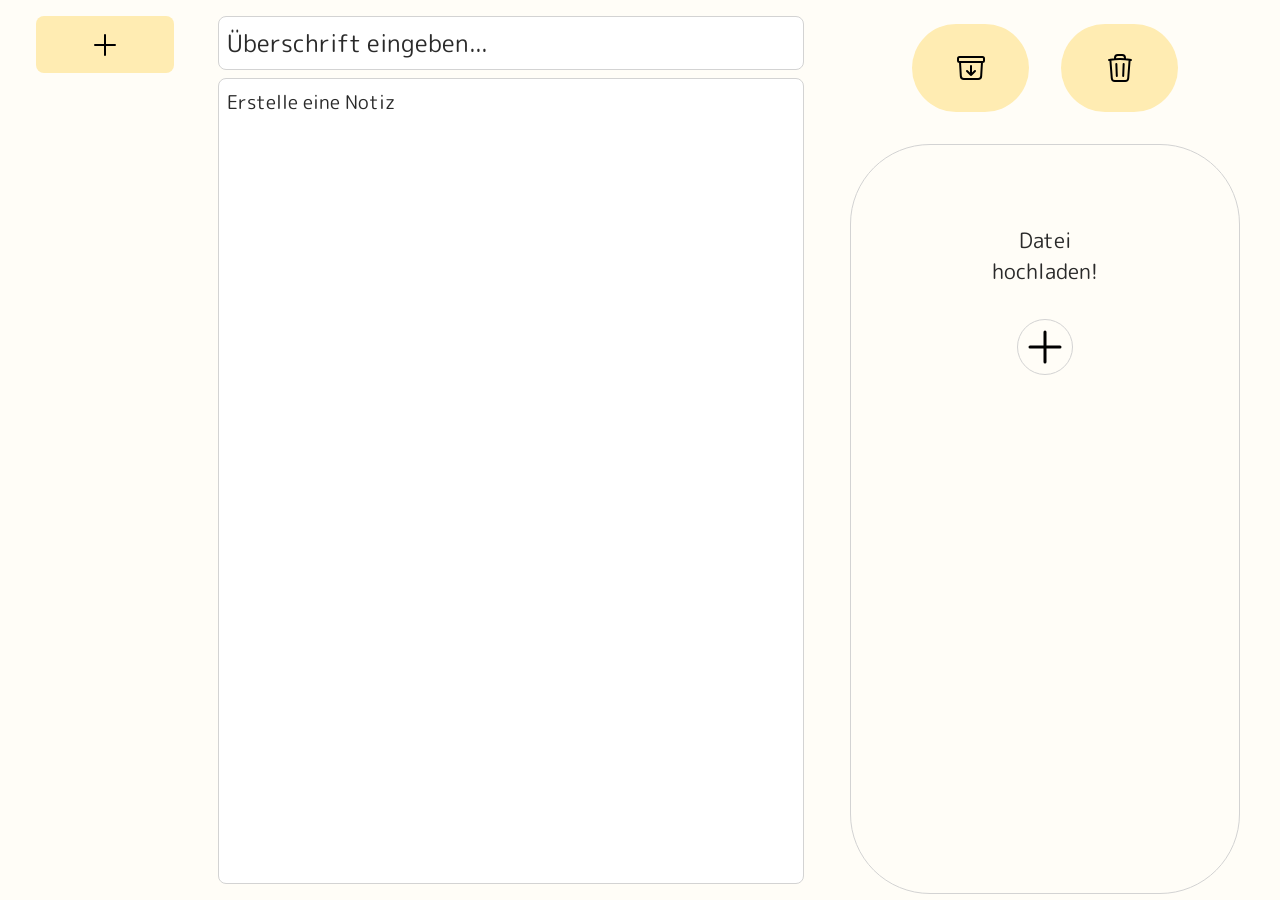
<file: index.html>
<!doctype html>
<html lang="de">
  <head>
    <meta charset="UTF-8" />
    <meta name="viewport" content="width=device-width, initial-scale=1.0" />
    <title>Notiz App</title>
    <link rel="stylesheet" href="styles.css" />
  </head>
  <body>
    <div class="notes-app-container">
      <div class="notes-app-content">
        <div class="nav-mobile-tablet">
          <button class="new-note">
            <img
              src="img/newNote.svg"
              alt="Neue Notiz erstellen"
              class="btn-icon"
            /></button
          ><button id="save-note-mobile" class="save-note">
            <img
              src="img/archive.svg"
              alt="Notiz zum Archiv hinzufügen"
              class="btn-icon"
            /></button
          ><button id="delete-note-mobile" class="delete-note">
            <img src="img/trash.svg" alt="Notiz löschen" class="btn-icon" />
          </button>
        </div>
        <div class="nav-left-sidebar">
          <div class="create-note">
            <button class="new-note">
              <img
                src="img/newNote.svg"
                alt="Neue Notiz erstellen"
                class="btn-icon"
              />
            </button>
          </div>
          <div class="storage-desktop"></div>
        </div>
        <div class="main-title-and-content">
          <input
            type="text"
            id="note-title-input"
            placeholder="Überschrift eingeben..."
          />
          <textarea
            id="note-content-input"
            placeholder="Erstelle eine Notiz"
          ></textarea>
        </div>

        <div class="save-delete-and-upload">
          <div class="save-and-delete">
            <button id="save-note-desktop" class="save-note">
              <img
                src="img/archive.svg"
                alt="Notiz zum Archiv hinzufügen"
                class="btn-icon"
              />
            </button>
            <button id="delete-note-desktop" class="delete-note">
              <img src="img/trash.svg" alt="Notiz löschen" class="btn-icon" />
            </button>
          </div>
          <div id="drag-and-drop" class="file-upload">
            <p class="file-upload-title">
              Datei<br />
              hochladen!
            </p>
            <div id="drop-zone">
              <label for="file-upload" class="file-upload-icon-box">
                <input type="file" multiple id="file-upload" />
                <img
                  class="file-upload-icon"
                  src="img/newNote.svg"
                  alt="Upload file"
                />
              </label>
            </div>
            <div class="file-storage"></div>
            <!-- <div class="file-storage">
              <div class="file-item-box">
                <img class="file-item" src="img/about-1.jpg" alt="" />
                <p class="file-name">about-1.jpeg</p>
              </div>
            </div> -->
          </div>
        </div>
        <div class="storage-mobile"></div>
      </div>
    </div>

    <script src="notesAPI.js"></script>
    <script src="main.js"></script>
  </body>
</html>
</file>
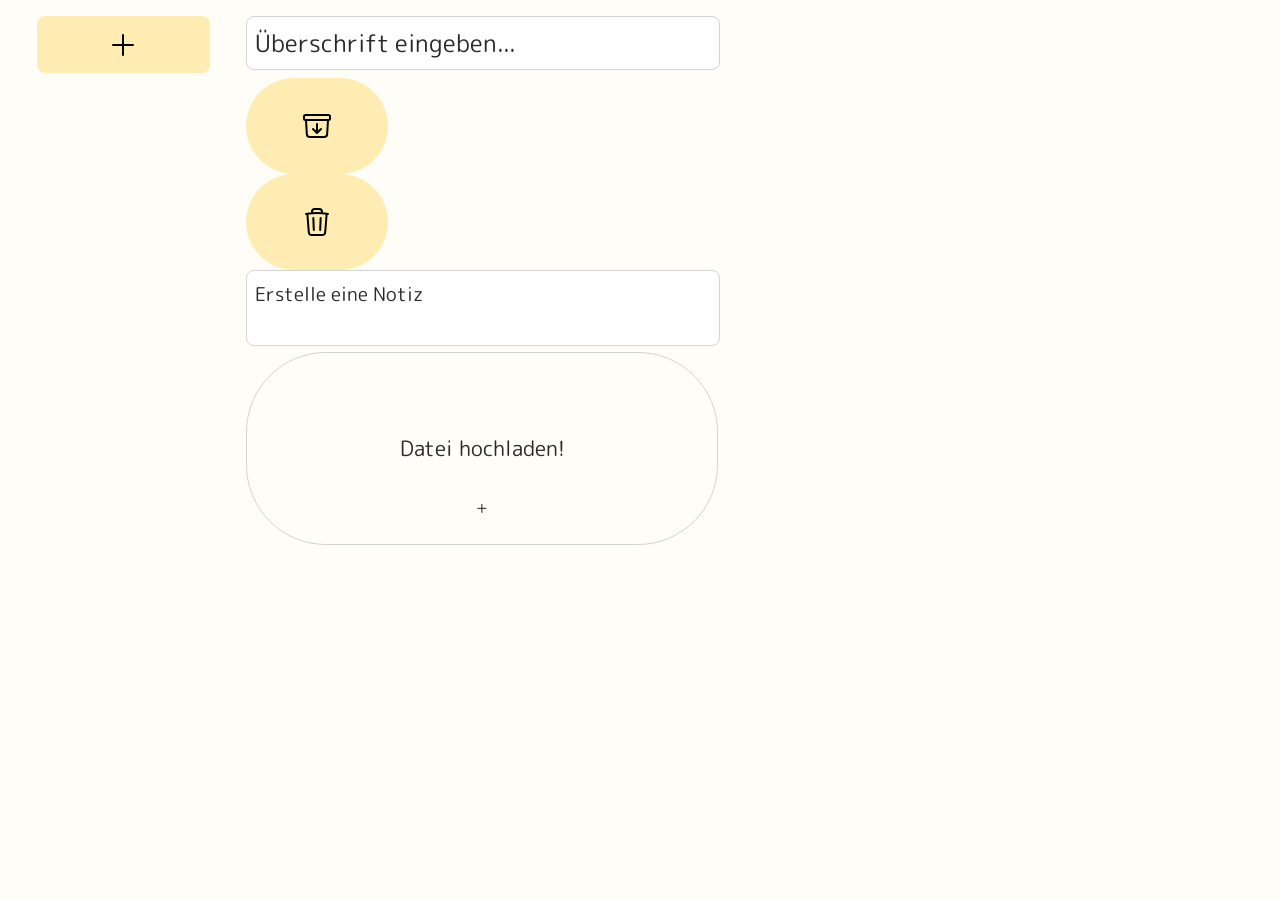
<file: index copy.html>
<!doctype html>
<html lang="de">
  <head>
    <meta charset="UTF-8" />
    <meta name="viewport" content="width=device-width, initial-scale=1.0" />
    <title>Notiz App</title>
    <link rel="stylesheet" href="styles.css" />
  </head>
  <body>
    <div class="notes-app-container">
      <div class="notes-app-content">
        <div class="nav-mobile-tablet">
          <button class="new-note">
            <img
              src="img/newNote.svg"
              alt="Neue Notiz erstellen"
              class="btn-icon"
            /></button
          ><button id="save-note-mobile" class="save-note">
            <img
              src="img/archive.svg"
              alt="Notiz zum Archiv hinzufügen"
              class="btn-icon"
            /></button
          ><button id="delete-note-mobile" class="delete-note">
            <img src="img/trash.svg" alt="Notiz löschen" class="btn-icon" />
          </button>
        </div>
        <div class="nav-left-sidebar">
          <div class="create-note">
            <button class="new-note">
              <img
                src="img/newNote.svg"
                alt="Neue Notiz erstellen"
                class="btn-icon"
              />
            </button>
          </div>
          <div class="storage-desktop"></div>
        </div>
        <div class="main-content">
          <div class="main-title-and-save">
            <input
              type="text"
              id="note-title-input"
              placeholder="Überschrift eingeben..."
            />
            <button id="save-note-desktop" class="save-note">
              <img
                src="img/archive.svg"
                alt="Notiz zum Archiv hinzufügen"
                class="btn-icon"
              />
            </button>
            <button id="delete-note-desktop" class="delete-note">
              <img src="img/trash.svg" alt="Notiz löschen" class="btn-icon" />
            </button>
          </div>
          <div class="main-content-and-file-upload">
            <textarea
              id="note-content-input"
              placeholder="Erstelle eine Notiz"
            ></textarea>
            <div class="file-upload">
              <p class="file-upload-title">Datei hochladen!</p>
              <div class="file-upload-icon">+</div>
            </div>
          </div>
        </div>
        <div class="storage-mobile"></div>
      </div>
    </div>
    <script src="notesAPI.js"></script>
    <script src="main.js"></script>
  </body>
</html>
</file>
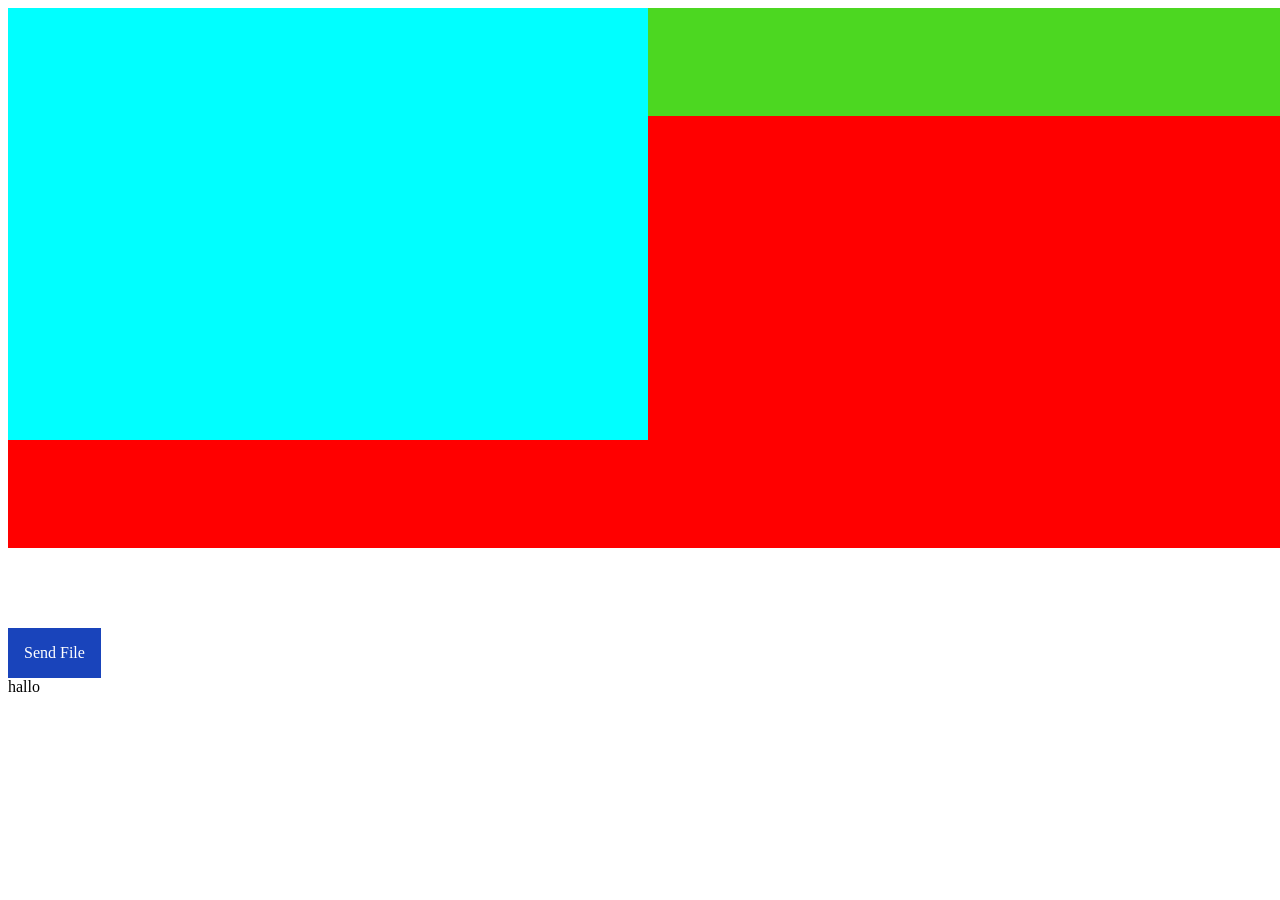
<file: try.html>
<!doctype html>
<html lang="en">
  <head>
    <meta charset="UTF-8" />
    <meta name="viewport" content="width=device-width, initial-scale=1.0" />
    <title>Document</title>
    <style>
      .box-parent {
        width: 100vw;
        background-color: red;
        height: 60vh;
        display: flex;
        flex-direction: row-reverse;
      }

      .box-item:nth-child(1) {
        background-color: rgb(76, 215, 33);
        height: 20%;
      }

      .box-item {
        background-color: aqua;
        height: 80%;
        width: 50%;
      }

      .file-upload {
        background-color: rgb(25, 68, 187);
        height: 5rem;
        display: block;
        margin-top: 5rem;
        width: fit-content;
        height: fit-content;
        color: white;
        padding: 1rem;
      }

      #myFile {
        display: none;
      }
    </style>
    <script>
      const array = [1, 2, 3];
      console.log(array);

      function test() {
        array.forEach((item) => console.log(item));
      }

      test();
    </script>
  </head>
  <body>
    <div class="box-parent">
      <div class="box-item"></div>
      <div class="box-item"></div>
    </div>
    <label for="myFile" class="file-upload">Send File</label>
    <input type="file" id="myFile" />
    <div id="test">hallo</div>
  </body>
</html>
</file>
<file: styles.css>
@import url("https://fonts.googleapis.com/css2?family=M+PLUS+Rounded+1c&display=swap");

* {
  margin: 0;
  padding: 0;
}

:root {
  --font-family: "M PLUS Rounded 1c", sans-serif;
  --primary-color: 255, 236, 178;
  --primary-color-rgb: rgb(var(--primary-color));
  --primary-color--hover: rgb(254, 239, 188);
  --font-color: rgb(42, 42, 42);
  --border-radius: 0.5rem;
  scroll-behavior: smooth;
}

body {
  overflow: hidden;
  background-color: rgba(var(--primary-color), 0.1);
  color: var(--font-color);
}

.notes-app-container {
  font-family: var(--font-family);
  width: 95%;
  margin: 0 auto;
}

.notes-app-content {
  height: calc(100vh - 2rem);
  margin: 1rem 0;
  display: flex;
  flex-direction: column;
}

.nav-mobile-tablet {
  height: 10%;
  display: flex;
  justify-content: space-evenly;
  gap: 1rem;
  padding: 0.5rem;
  margin-bottom: 1rem;
  border-radius: var(--border-radius);
}

.new-note,
.save-note,
.delete-note {
  border: none;
  background-color: var(--primary-color-rgb);
  width: 50%;
  font-size: 2rem;
  border-radius: var(--border-radius);
  display: flex;
  justify-content: center;
  align-items: center;
  transition: all 0.2s ease-in-out;
}

.new-note:hover,
.save-note:hover,
.delete-note:hover {
  cursor: pointer;
  background-color: var(--primary-color--hover);
}

.btn-icon {
  height: 2rem;
}

.nav-left-sidebar {
  display: none;
}

.main-title-and-content {
  height: 40%;
  padding: 0 0.5rem;
  margin-bottom: 1rem;
  display: flex;
  flex-direction: column;
}

.main-title-and-content,
.save-delete-and-upload {
  margin-bottom: 2rem;
}

#note-title-input {
  padding: 0.5rem;
  font-size: 1.5rem;
  margin-bottom: 0.5rem;
}

#note-content-input {
  height: 100%;
  font-size: 1.2rem;
}

#note-title-input,
#note-content-input {
  font-family: var(--font-family);
  color: var(--font-color);
  width: calc(100% - 1rem);
  padding: 0.5rem;
  border: 0.5px solid rgb(211, 211, 211);
  border-radius: var(--border-radius);
  outline: none;
  resize: none;
}

#note-title-input::placeholder,
#note-content-input::placeholder {
  color: var(--font-color);
}

.save-delete-and-upload {
  padding: 0.5rem;
}

.save-and-delete {
  display: none;
}

.file-upload {
  display: flex;
  align-items: center;
  justify-content: center;
  gap: 2rem;
}

.file-upload-title {
  font-size: 1.3rem;
  text-align: center;
}

.file-upload-icon-box {
  display: flex;
  justify-content: center;
  align-items: center;
  padding: 0.2rem;
  border: 0.5px solid rgb(211, 211, 211);
  /* background: radial-gradient(
    rgb(230, 230, 230),
    rgb(243, 243, 243),
    rgb(255, 255, 255)
  ); */
  border-radius: 50%;
}

.file-upload-icon-box:hover {
  cursor: pointer;
  background-color: rgba(211, 211, 211, 0.2);
}

#file-upload {
  display: none;
}

.file-upload-icon {
  height: 3rem;
}

.file-item {
  height: 10rem;
  border-radius: 2rem;
}

.file-name {
  font-size: 0.8rem;
  text-align: center;
}

.storage-mobile {
  display: flex;
  gap: 1rem;
  overflow-y: hidden;
  overflow-x: auto;
  padding: 1rem 0.5rem;
}

.note-card {
  min-width: 50%;
  border: 0.5px solid rgb(211, 211, 211);
  border-radius: var(--border-radius);
  transition: 0.2s all ease-in-out;
  padding: 2rem;
}

.note-card:not(.selected-note) {
  cursor: pointer;
}

.note-card:hover,
.selected-note {
  background-color: rgba(var(--primary-color), 0.5);
}

.note-title {
  font-size: 1.2rem;
}

.note-content {
  font-size: 0.8rem;
}

.note-date {
  font-size: 0.6rem;
  text-align: right;
  font-style: italic;
}

.note-title,
.note-content,
.note-date {
  white-space: nowrap;
  overflow: hidden;
  text-overflow: ellipsis;
}

@media only screen and (min-width: 600px) {
  .notes-app-container {
    width: 85%;
  }

  .nav-mobile-tablet {
    justify-content: space-between;
  }

  .new-note,
  .save-note,
  .delete-note {
    width: 15rem;
  }

  .storage-mobile {
    justify-content: space-between;
  }

  .note-card {
    width: 25rem;
  }
}

@media only screen and (min-width: 1000px) {
  .notes-app-container {
    width: 95%;
  }

  .notes-app-content {
    flex-direction: row;
    gap: 2rem;
  }

  .nav-mobile-tablet {
    display: none;
  }

  .nav-left-sidebar {
    display: flex;
    flex-direction: column;
    gap: 1rem;
    width: 15%;
    height: 100%;
  }

  .create-note {
    height: 4rem;
    display: flex;
    justify-content: center;
    align-items: center;
  }

  .new-note {
    width: 95%;
    height: 100%;
  }

  .storage-desktop {
    height: 100%;
    display: flex;
    flex-direction: column;
    align-items: center;
    gap: 1rem;
    padding-bottom: 1rem;
    overflow-y: auto;
  }

  .note-card {
    width: 95%;
    padding: 0;
  }

  .note-title,
  .note-content,
  .note-date {
    margin: 0.5rem;
  }

  .main-title-and-content {
    width: 60%;
    height: 100%;
  }

  #note-content-input {
    height: 100%;
  }

  .save-delete-and-upload {
    width: 40%;
    height: 100%;
    margin-bottom: 0;
  }

  .save-and-delete {
    display: flex;
    justify-content: center;
    gap: 2rem;
    height: 5.5rem;
    margin-bottom: 2rem;
  }

  .save-note,
  .delete-note {
    width: 30%;
    padding: 2rem;
    border-radius: 5rem;
  }

  .file-upload {
    height: calc(100% - 7.5rem);
    flex-direction: column;
    justify-content: flex-start;
    gap: 2rem;
    border: 0.5px solid rgb(211, 211, 211);
    border-radius: 5rem;
  }

  .file-upload-title {
    margin-top: 5rem;
  }

  .storage-mobile {
    display: none;
  }
}

@media only screen and (min-width: 1200px) {
  .notes-app-container {
    max-width: 1400px;
  }
}
</file>
